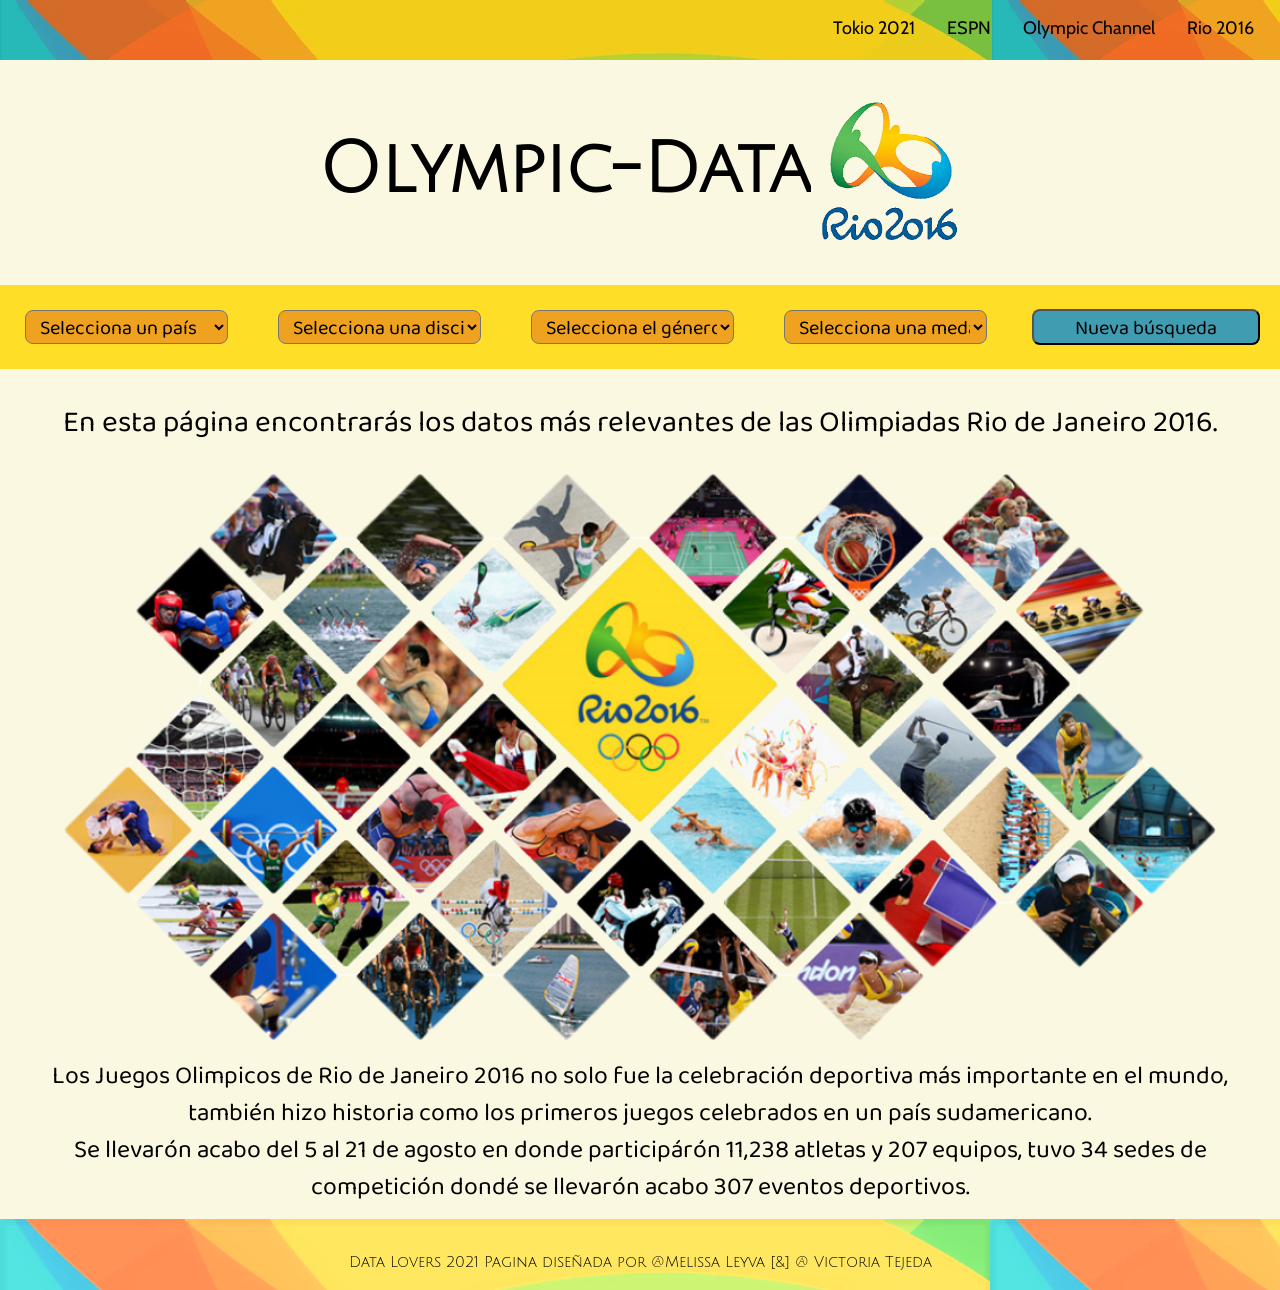
<file: index.html>
<!DOCTYPE html>
<html>
  <head>
    <meta charset="utf-8" />
    <meta
      name="description"
      content="En esta página encontrarás los datos más relevantes de las Olimpiadas Rio de Janeiro 2021"
    />
    <link
      href="https://fonts.googleapis.com/css2?family=Baloo+Chettan+2&display=swap"
      rel="stylesheet"
    />
    <link
      href="https://fonts.googleapis.com/css2?family=Julius+Sans+One&display=swap"
      rel="stylesheet"
    />
    <link rel="preconnect" href="https://fonts.googleapis.com" />
    <link rel="preconnect" href="https://fonts.gstatic.com" crossorigin />
    <link
      href="https://fonts.googleapis.com/css2?family=Cabin&family=Cairo:wght@200&family=Pathway+Gothic+One&display=swap"
      rel="stylesheet"
    />
    <meta name="robots" content="index,follow" />
    <title>Olimpiadas de Rio de Janeiro 2016</title>
    <meta
      name="viewport"
      content="width=device-width, user-scalable=no, 
  initial-scale=1.0, maximum-scale=1.0, minimum-scale=1.0"
    />
    <title>Data Lovers</title>
    <link rel="stylesheet" href="style.css" />
  </head>

  <body>
    <header class="nav_header">
      <div class="nav_main">
        <nav class="navigation">
          <ul>
            <li>
              <a
                target="_blank"
                href="https://olympics.com/tokyo-2020/es/
            "
                >Tokio 2021</a
              >
            </li>
            <li>
              <a target="_blank" href="https://www.espn.com.mx/olimpicos/"
                >ESPN</a
              >
            </li>
            <li>
              <a target="_blank" href="https://olympics.com/es/olympic-channel"
                >Olympic Channel</a
              >
            </li>
            <li>
              <a
                target="_blank"
                href="https://olympics.com/es/olympic-games/rio-2016"
                >Rio 2016</a
              >
            </li>
          </ul>
        </nav>
      </div>
    </header>

    <main>
      <div class="page_name">
        <h1>Olympic-Data</h1>
        <img class="logo" src="images/rio 2016.png" alt="Logo Rio 2016" />
      </div>
      <section class="menu">
        <select id="pais">
          <option>Selecciona un país</option>
          <option>Algeria</option>
          <option>Argentina</option>
          <option>Armenia</option>
          <option>Australia</option>
          <option>Austria</option>
          <option>Azerbaijan</option>
          <option>Bahamas</option>
          <option>Brazil</option>
          <option>Bulgaria</option>
          <option>Burundi</option>
          <option>Canada</option>
          <option>Chinese Taipei</option>
          <option>China</option>
          <option>Colombia</option>
          <option>Cuba</option>
          <option>Croatia</option>
          <option>Czech Republic</option>
          <option>Colombia</option>
          <option>Costa de Marfil</option>
          <option>Cuba</option>
          <option>Denmark</option>
          <option>Dominican Republic</option>
          <option>Egypt</option>
          <option>Estonia</option>
          <option>Ethiopia</option>
          <option>Fiji</option>
          <option>Finland</option>
          <option>France</option>
          <option>Georgia</option>
          <option>Germany</option>
          <option>Great Britain</option>
          <option>Greece</option>
          <option>Grenada</option>
          <option>Hungary</option>
          <option>Individual Olympic Athletes</option>
          <option>India</option>
          <option>Indonesia</option>
          <option>Ireland</option>
          <option>Iran</option>
          <option>Israel</option>
          <option>Italy</option>
          <option>Cote d'Ivoire</option>
          <option>Jamaica</option>
          <option>Japan</option>
          <option>Jordan</option>
          <option>Kazakhstan</option>
          <option>Kenya</option>
          <option>Kosovo</option>
          <option>Lithuania</option>
          <option>Malaysia</option>
          <option>Mexico</option>
          <option>Mongolia</option>
          <option>Morocco</option>
          <option>Netherlands</option>
          <option>NewZealand</option>
          <option>Niger</option>
          <option>Nigeria</option>
          <option>North Korea</option>
          <option>Norway</option>
          <option>Philippines</option>
          <option>Poland</option>
          <option>Portugal</option>
          <option>Puerto Rico</option>
          <option>Qatar</option>
          <option>Romania</option>
          <option>Russia</option>
          <option>Serbia</option>
          <option>Sinapure</option>
          <option>Slovakia</option>
          <option>Slovenia</option>
          <option>South Africa</option>
          <option>Spain</option>
          <option>Sweden</option>
          <option>Switzerland</option>
          <option>Tajikistan</option>
          <option>Thailand</option>
          <option>Trinidad and Tobago</option>
          <option>Tunisia</option>
          <option>Turkey</option>
          <option>Ukraine</option>
          <option>United Arab Emirates</option>
          <option>United States</option>
          <option>Uzbekistan</option>
          <option>Venezuela</option>
          <option>Vietnam</option>
        </select>
        <select id="deportes">
          <option>Selecciona una disciplina</option>
          <option>Athletics</option>
          <option>Archery</option>
          <option>Badminton</option>
          <option>Basketball</option>
          <option>Boxing</option>
          <option>Canoeing</option>
          <option>Cycling</option>
          <option>Diving</option>
          <option>Equestrianism</option>
          <option>Fencing</option>
          <option>Football</option>
          <option>Golf</option>
          <option>Gymnastics</option>
          <option>Rhythmic Gymnastics</option>
          <option>Handball</option>
          <option>Hokey</option>
          <option>Judo</option>
          <option>Modern Pentathlon</option>
          <option>Rowing</option>
          <option>Rugby sevens</option>
          <option>Sailing</option>
          <option>Shooting</option>
          <option>Swimming</option>
          <option>Synchronized Swimming</option>
          <option>Table Tennis</option>
          <option>Taekwondo</option>
          <option>Tennis</option>
          <option>Trampolining</option>
          <option>Volleyball</option>
          <option>Beach Volleyball</option>
          <option>Weightlifting</option>
          <option>Wrestling</option>
        </select>
        <select id="genero">
          <option>Selecciona el género</option>
          <option>Masculino</option>
          <option>Femenino</option>
        </select>
        <select id="medallas">
          <option>Selecciona una medalla</option>
          <option>Gold</option>
          <option>Silver</option>
          <option>Bronze</option>
        </select>
        <button type="button" id="btnReset" class="button">
          Nueva búsqueda
        </button>
      </section>
      <!--cierra menu-->
      <div id="hidePagination" hidden>
        <div id="pagination" class="botoncito"></div>
      </div>
      <div class="reseña" hidden>
        <section>
          <!--abre descripcion-->
          <div class="description">
            <p class="intro">
              En esta página encontrarás los datos más relevantes de las
              Olimpiadas Rio de Janeiro 2016.
            </p>
            <div class="collage">
              <img
                class="welcome"
                src="images/Imagen central.png"
                alt="Collage Rio 2016"
              />
            </div>
            <p class="info">
              Los Juegos Olimpicos de Rio de Janeiro 2016 no solo fue la
              celebración deportiva más importante en el mundo, también hizo
              historia como los primeros juegos celebrados en un país
              sudamericano. <br />
              Se llevarón acabo del 5 al 21 de agosto en donde participárón
              11,238 atletas y 207 equipos, tuvo 34 sedes de competición dondé
              se llevarón acabo 307 eventos deportivos.
            </p>
          </div>
        </section>
        <!--cierra descripcion-->
      </div>

      <div class="allCards" id="athletes" hidden></div>

      <div id="root" hidden>
        <p>
          No hay ningún atleta con esas especificaciones. Intenta una nueva
          búsqueda
        </p>
        <div class="sin_resultados">
          <img class="sin_resultado" src="images/sin-resultados.png" alt="" />

        </div>
      </div>
    </main>

    <footer class="footer">
      <p>
        Data Lovers 2021 Pagina diseñada por @Melissa Leyva [&] @ Victoria
        Tejeda
      </p>
    </footer>

    <script src="main.js" type="module"></script>
  </body>
</html>
</file>
<file: style.css>
body {
  display: flex;
  flex-direction: column;
  height: 100%;
  background-color: #fbf8e1;
  margin: 0;
  box-sizing: border-box;
  min-height: 100vh;
}
.nav_main {
  width: 100%;
  max-width: 850 px;
  margin: 10px;
  height: 58px;
}

.nav_header {
  display: flex;
  justify-content: flex-end;
  align-items: center;
  font-family: "Cabin", sans-serif;
  font-size: 18px;
  background-image: url(images/HEADER.webp);
  color: #dbd3d3;
  width: 100%;
  height: 60px;
  top: 0;
  left: 0;
}

.nav_header a {
  color: #030303;
  text-decoration: none;
  font-style: unset;
  padding: 2rem 0;
  margin-top: 8px;
}
.navigation ul {
  display: flex;
  justify-content: flex-end;
  margin: 0;
  padding: 0;
  list-style: none;
}
.navigation ul li {
  display: inline-block;
}

.navigation ul li a {
  display: block;
  padding: 0.5rem 1rem;
  transition: all 0.4s linear;
  border-radius: 10px;
}

.navigation ul li a:hover {
  background-color: #f2f3f2ce;
  box-shadow: 0px 10px 13px -7px #000000, 5px 5px 15px 5px rgba(0, 0, 0, 0);
}

.page_name {
  margin-top: 25px;
}
.page_name {
  display: flex;
  flex-wrap: wrap;
  flex-direction: row;
  justify-content: center;
  align-items: center;
}
.logo {
  width: 150px;
  height: 150px;
  padding: 0px;
}
h1 {
  color: black;
  font-family: "Julius Sans One", sans-serif;
  font-size: 70px;
  text-align-last: center;
}

.description {
  margin-top: 10px;
}

.intro {
  text-align: center;
  font-family: "Baloo Chettan 2", cursive;
  font-size: 30px;
}
.collage {
  display: flex;
  justify-content: center;
  justify-items: center;
}
.welcome {
  margin-top: 0px;
  margin: 0;
  height: auto;
  width: 90%;
}
.info {
  font-family: "Baloo Chettan 2", cursive;
  font-size: 25px;
  text-align: center;
  height: auto;
  margin: 15px;
}

.menu {
  width: 100%;
  display: flex;
  justify-content: space-evenly;
  align-items: baseline;
  background-color: #FFDE27/* url(images/menu.png)*/;
  margin-top: 30px;
}
.menu select {
  padding-left: 10px;
  height: auto;
  width: 90%;
  font-family: "Baloo Chettan 2", cursive;
  font-size: 20px;
  margin: 25px;
  align-content: center;
  background-color: #EFA21F;
  border-radius: 8px;
}
option:checked {
  background-color: rgb(233, 145, 45);
}

select:hover {
  background-color: rgba(245, 231, 209, 0.432);
  box-shadow: 0px 10px 13px -7px #1b1917, 5px 5px 15px 5px rgba(0, 0, 0, 0);
}
.button {
  height: auto;
  width: 100%;
  font-family: "Baloo Chettan 2", cursive;
  font-size: 20px;
  margin-top: 30px;
  margin: 20px;
  align-content: center;
  border-radius: 8px;
  background-color: #3F9CB1;
  
}
.button:hover {
  background-color: #39B5AF;
  box-shadow: 0px 10px 13px -7px #000000, 5px 5px 15px 5px rgba(0, 0, 0, 0);
}
.button:active {
  background-color: #39B5AF;
  box-shadow: 0 5px #666;
  transform: translateY(4px);
}
#pagination {
  display: flex;
  align-content: center;
  justify-content: center;
  flex-wrap: wrap;

  margin-top: 10px;
  height: auto;
  width: 100%;
}

.botoncito button {
  width: 50px;
  height: 25px;

  appearance: none;
  border: none;
  outline: none;
  cursor: pointer;

  background-color: #39b5af;
  border-radius: 8px;
  margin: 5px;
  transition: 0.4s;
  color: black;
  font-size: 15px;
  box-shadow: 0.5px 2px #888888;
}

.botoncito button.active {
  background-color: #ef6b24;
  box-shadow: 0px 10px 13px -7px #000000, 5px 5px 15px 5px rgba(0, 0, 0, 0);
}

.botoncito button:hover {
  background-color: #8de4df;
  box-shadow: 0px 10px 13px -7px #000000, 5px 5px 15px 5px rgba(0, 0, 0, 0);
}

.allCards {
  display: flex;
  flex-wrap: wrap;
  flex-direction: row;
  justify-content: space-evenly
}

.collection ,.atras {
  display: flex;
  flex-direction: column;
  flex-wrap: nowrap;
  justify-content: center;
  align-items: center;
  width: 300px;
  height: 520px; 
  padding: 10px;
  margin: 10px;
  margin-bottom: 15px;
  border-radius: 7px;
  background-image: url(images/fondoCard.png);
  background-size: 100% 100%;
  border: 10px solid rgba(255, 255, 255, 0.89);
  box-sizing: border-box;filter: drop-shadow(0px 4px 4px rgba(0, 0, 0, 0.25));
  box-shadow: 10px 10px 5px 0px rgba(0,0,0,0.75);
  -webkit-box-shadow: 10px 10px 5px 0px rgba(0,0,0,0.75);
  -moz-box-shadow: 10px 10px 5px 0px rgba(0,0,0,0.75);
}

.collection, .atras {
  position: absolute;
  width: 100%;
  height: 100%;
  -webkit-backface-visibility: hidden; /* Safari */
  backface-visibility: hidden;
}

.tarjeta {
  background-color: transparent;
  width: 300px;
  height: 520px;
  perspective: 1000px; /* Remove this if you don't want the 3D effect */
}

/* This container is needed to position the front and back side */
.tarjeta-inner {
  position: relative;
  width: 95%;
  height: 95%;
  text-align: center;
  transition: transform 1.8s;
  transform-style: preserve-3d;
}

/* Do an horizontal flip when you move the mouse over the flip box container */
.tarjeta:hover .tarjeta-inner {
  transform: rotateY(180deg);
}

.atras{
  transform: rotateY(180deg);
}

.a-span {
  text-align: center;
  font-size: 20px;
  font-weight: 600;
  padding-bottom: 0px;
  font-family: "Baloo Chettan 2", cursive;
  margin-bottom: 5px;
  margin-top: 15px;
}
.circular_landscape {
  display: flex;
  height: 154.44px;
  width: 154.44px;
  margin: -30px;
}

.circular_landscape img {
  width: 150px;
  height: 150px;
  margin-left: -13px;
}
.name_athlet, .nameBack {
  font-family: "Pathway Gothic One", sans-serif;
  font-weight: bold;
  font-stretch: semi-expanded;
  font-size: 30px;
  text-transform: uppercase;
  padding-bottom: 3px;
  margin-top: 20px;
  margin-bottom: 5px;
}

.nameBack {
  margin-top: -60px;
  margin-bottom: 30px;
}
.team_athlet {
  font-family: "Baloo Chettan 2", cursive;
  font-size: 23px;
  font-weight:500;
  border: rgb(12, 12, 12);
  margin-top: 5px;
  margin-bottom: -5px;
}
.sport{

  font-family: "Baloo Chettan 2", cursive;
  font-size: 20px;
  margin-bottom: -15px;
  margin-top: 15px;

}
.strong{
  font-family: "Baloo Chettan 2", cursive;
  font-size: 20px;
  font-weight: lighter;
  margin-top: 60px;
}
.circularMedal {
  display: flex;
  align-self:flex-end;
  align-content: flex-start;
  margin-top: -25px;
  margin-right: 28px;
  width: 75px;
  height: 85px;
  
}
.circularMedal img {
  width: 70px;
  height: 80px;
  float: right;
}

#root p {
  font-size: 40px;
  text-align: center;
  font-family: "Baloo Chettan 2", cursive;
  margin-top: 20px;
}
.sin_resultados {
  display: flex;
  justify-content: center;
  align-items: center;
}
.sin_resultado {
  height: auto;
  width: 30%;
  margin: 0 auto;
}

@media screen and (min-width: 360px) and (max-width: 1131px) {
 
  .menu {
    display: flex;
    flex-direction: column;
    align-items: center;
    width: 100%;
  }
  .menu select {
    font-size: 15px;
    margin: 5px;
    margin-top: 20px;
    width: 50%;
  }
    .button {
    font-size: 15px;
    width: 30%;
  }
  h1 {
    font-size: 30px;
  }
  .logo {
    width: 75px;
    height: 75px;
  }
  .nav_header {
    font-size: 11px;
  }
  .intro {
    font-size: 15px;
  }
  .info {
    font-size: 12px;
  }
  #root p {
    font-size: 20px;
    padding: 15px;
  }
  p {
    font-size: 25px;
  }
}

footer {
  background-image: url(images/menu.png);
  width: 100%;
  height: 51px;
  margin-top: auto;
  padding-top: 20px;
}
.footer p {
  text-align: center;
  font-family: "Julius Sans One", sans-serif;
  font-size: 15px;
}
</file>
